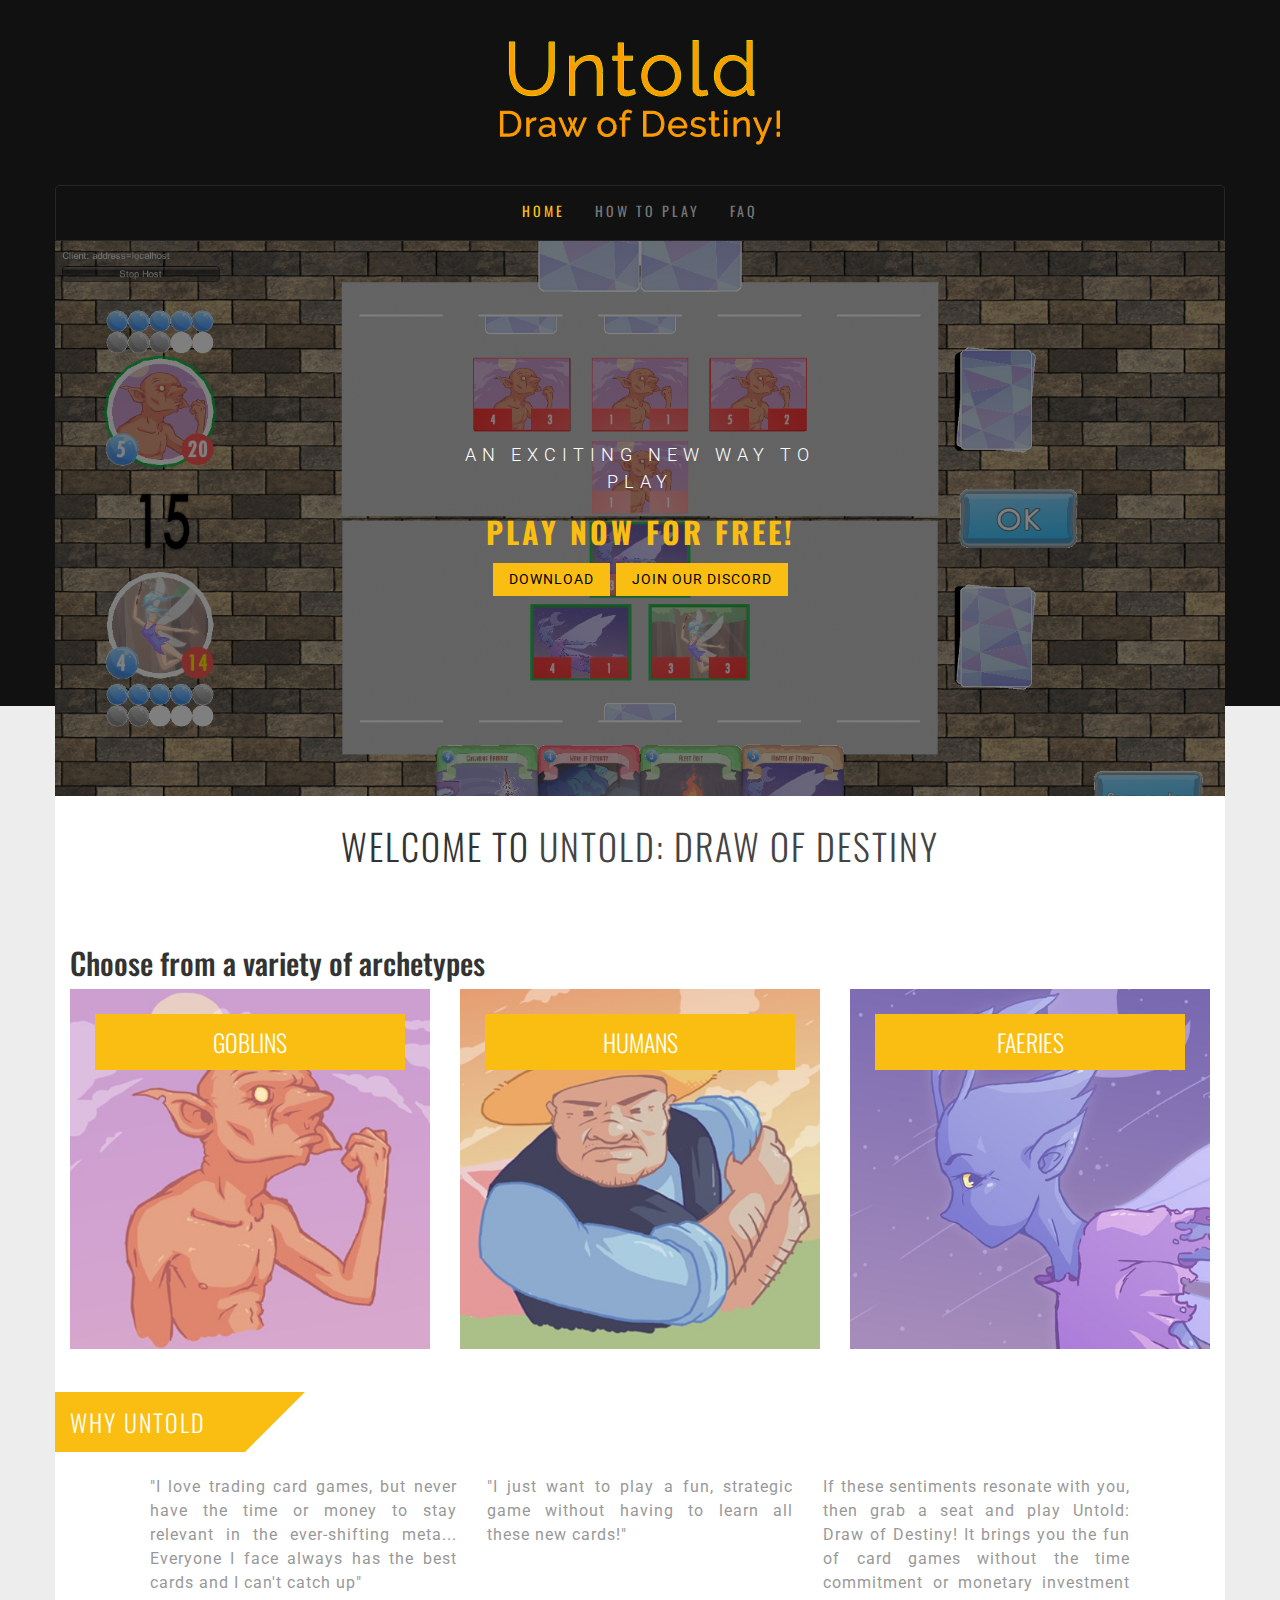
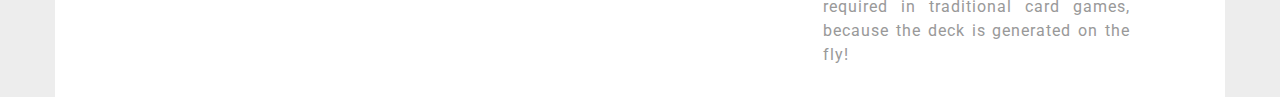
<file: index.html>
<!DOCTYPE html>
<html lang="en">
    <head>
        <meta charset="utf-8">
        <meta http-equiv="X-UA-Compatible" content="IE=edge">
        <meta name="viewport" content="width=1024">

        <title>Untold: Draw of Destiny!</title>

        <!-- CSS -->

        <!-- google fonts -->
        <link href='https://fonts.googleapis.com/css?family=Roboto:400,300,500,700' rel='stylesheet' type='text/css'>
        <link href='https://fonts.googleapis.com/css?family=Oswald:400,300,700' rel='stylesheet' type='text/css'>

        <!-- files -->
        <link href="assets/css/bootstrap.min.css" rel="stylesheet">
        <link href="assets/css/main.css" rel="stylesheet">
    </head>
    <body>

    <!-- Site Header -->
        <div class="site-header-bg">
            <div class="container">
                <div class="row">
                    <a href="index.html"><img class="logo" src="assets/images/logo.png" alt="logo"></a>
                </div>
            </div>
        </div>
        
    <!-- Header -->

        <section id="header" class="main-header">
            <div class="container">

                <div class="row">
                    <nav class="navbar navbar-default">
                        <div class="navbar-header">
                            <button type="button" class="navbar-toggle collapsed" data-toggle="collapse" data-target="#site-nav-bar" aria-expanded="false">
                                <span class="sr-only">Toggle navigation</span>
                                <span class="icon-bar"></span>
                                <span class="icon-bar"></span>
                                <span class="icon-bar"></span>
                            </button>
                        </div>

                        <div class="collapse navbar-collapse" id="site-nav-bar">
                            <ul class="nav navbar-nav">
                                <li class="active"><a href="index.html">Home</a></li>
                                <li><a href="about.html">How To Play</a></li>
                                <li><a href="faq.html">FAQ</a></li>
                            </ul>
                        </div><!-- /.navbar-collapse -->
                    </nav>
                </div>
                
                <div class="intro row">
                    <div class="overlay"></div>
                    <div class="col-sm-4 col-sm-offset-4">
                        <p>
                            An exciting new way to play
                        </p>
                        <h2 class="header-quote">Play now for free!</h2>
                        <a class="btn btn-default btn-download" target="_blank" href="https://untold1.itch.io/untold">Download</a>
                        <a class="btn btn-default btn-download" target="_blank" href="https://discord.gg/nkrz3akQmt">Join Our Discord</a>
                    </div>
                </div> <!-- /.intro.row -->
            </div> <!-- /.container -->
        </section> <!-- /#header -->

    <!-- Archetype -->
        <section id="archetype" class="archetype">
            <div class="container section-bg">
                <div class="row">
                    <div class="col-sm-12">
                        <div class="title-box">
                            <h2 class="title">Welcome to <span>Untold: Draw of Destiny</span></h2>
                        </div>
                    </div>
                </div>
                <h2>Choose from a variety of archetypes</h2>
                <div class="row">
                    <div class="col-sm-4">
                        <div class="archetype-box">
                            <img class="img-responsive" src="assets/images/goblin.jpg" alt="archetype">
                            <h3 class="archetype-title">Goblins</h3>
                        </div>
                    </div>
                    <div class="col-sm-4">
                        <div class="archetype-box">
                            <img class="img-responsive" src="assets/images/human.jpg" alt="archetype">
                            <h3 class="archetype-title">Humans</h3>
                        </div>
                    </div>
                    <div class="col-sm-4">
                        <div class="archetype-box">
                            <img class="img-responsive" src="assets/images/faerie.jpg" alt="archetype">
                            <h3 class="archetype-title">Faeries</h3>
                        </div>
                    </div>
                </div>
                <div class="row">
                    <div class="col-sm-12">
                        <div class="classic-title">
                            <div class="striker">
                                <h3 class="inner-striker">Why Untold</h3>
                            </div>
                            <div class="incline-div"></div>
                        </div>
                    </div>
                    <div class="boxed">
                        <div class="col-sm-4">
                            <p class="p-large">
                                "I love trading card games, but never have the time or money to stay relevant in the ever-shifting meta... Everyone I face always has the best cards and I can't catch up"
                            </p>
                        </div>
                        <div class="col-sm-4">
                            <p class="p-large">
                                "I just want to play a fun, strategic game without having to learn all these new cards!"
                            </p>
                        </div>
                        <div class="col-sm-4">
                            <p class="p-large">
                                If these sentiments resonate with you, then grab a seat and play Untold: Draw of Destiny! It brings you the fun of card games without the time commitment or monetary investment required in traditional card games, because the deck is generated on the fly!
                            </p>
                        </div>
                    </div>
                </div>
            </div>
        </section>
    </body>
</html>
</file>
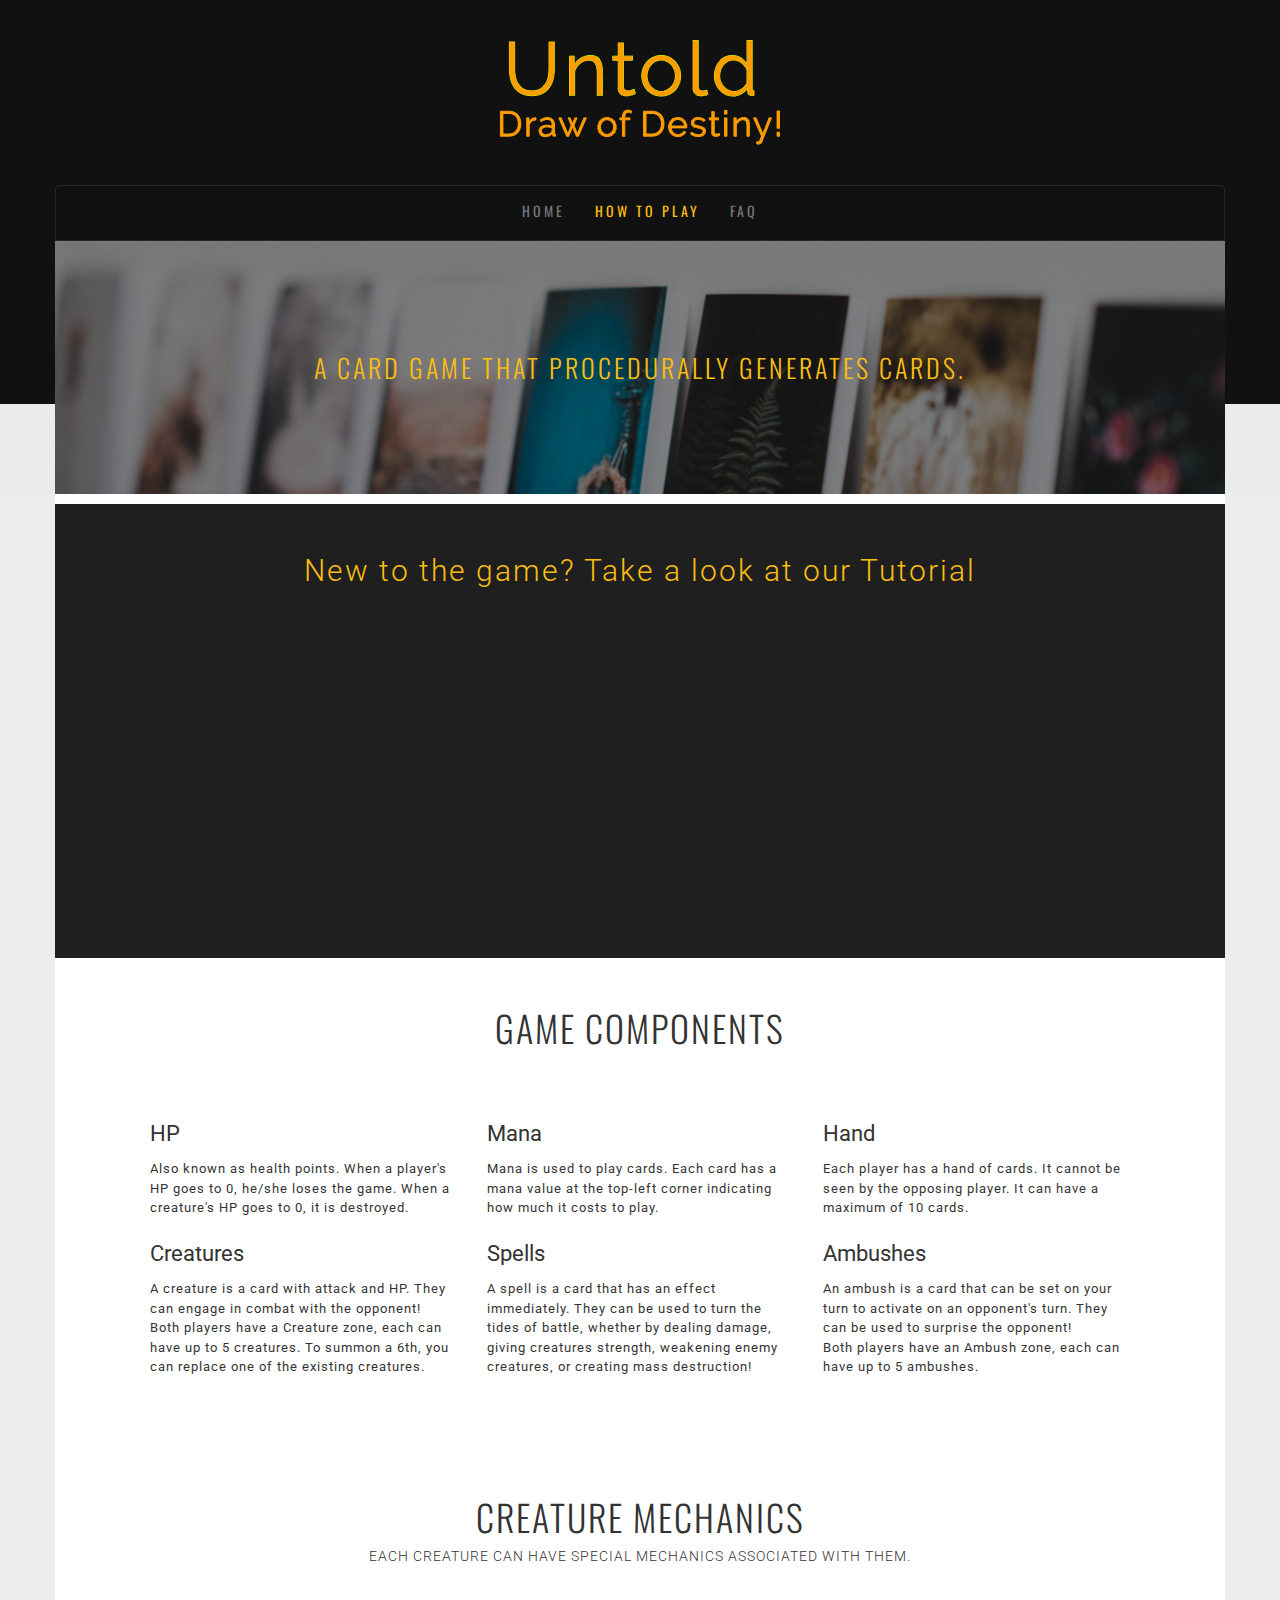
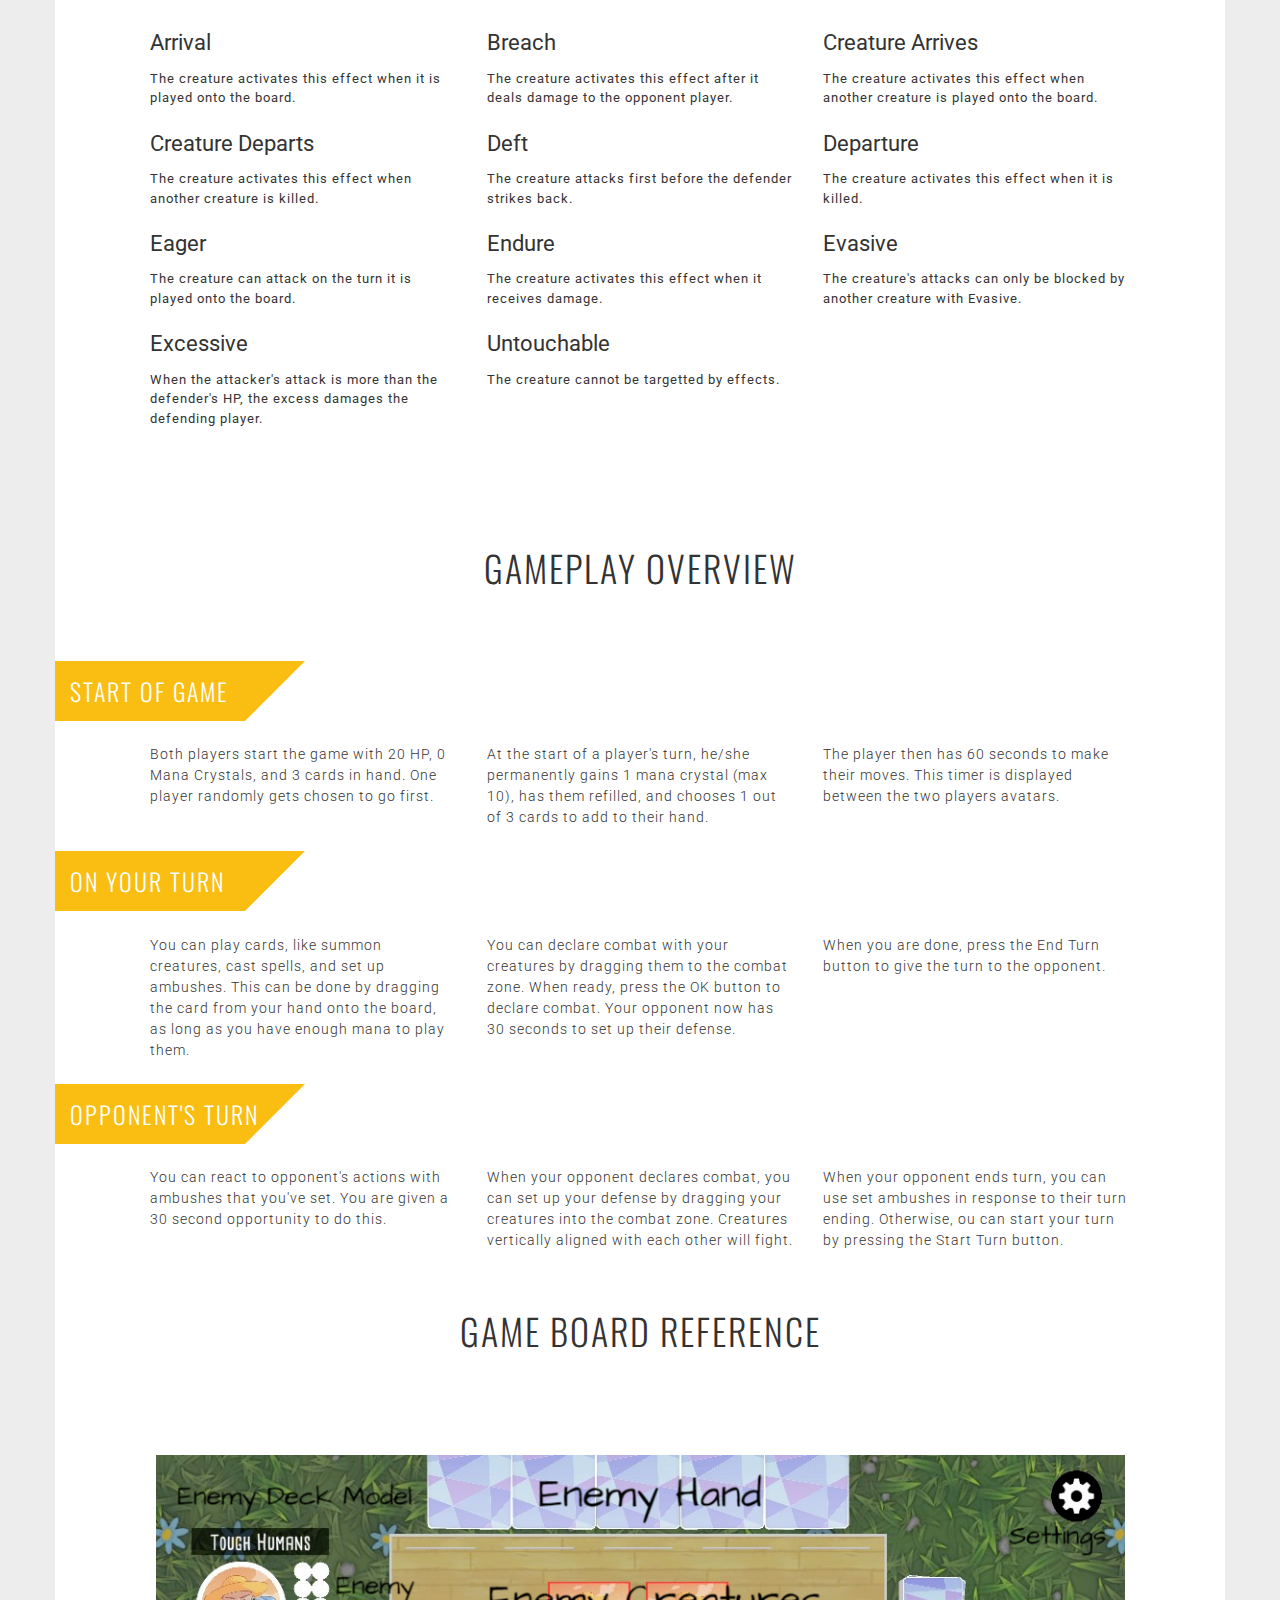
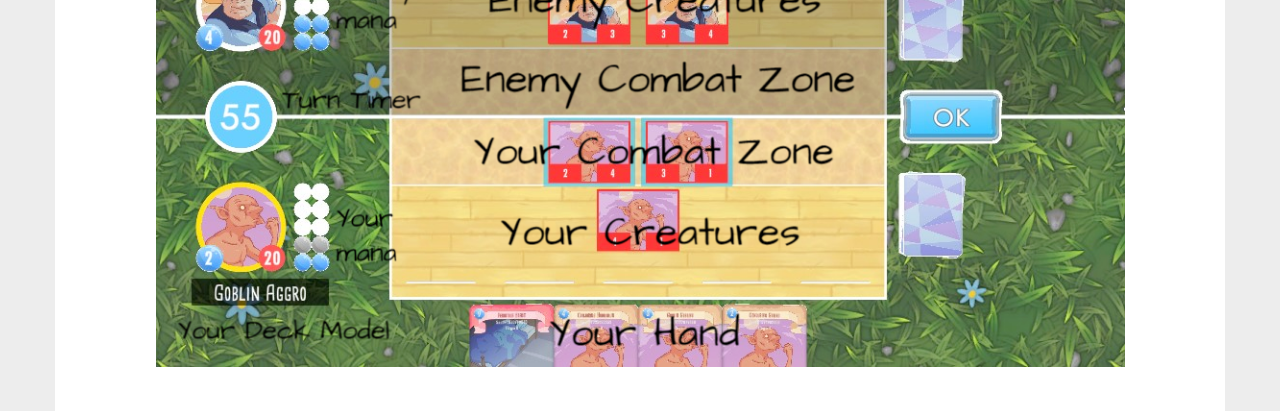
<file: about.html>
<!DOCTYPE html>
<html lang="en">
    <head>
        <meta charset="utf-8">
        <meta http-equiv="X-UA-Compatible" content="IE=edge">
        <meta name="viewport" content="width=1024">

        <title>About</title>

        <!-- CSS -->

        <!-- google fonts -->
        <link href='https://fonts.googleapis.com/css?family=Roboto:400,300,500,700' rel='stylesheet' type='text/css'>
        <link href='https://fonts.googleapis.com/css?family=Oswald:400,300,700' rel='stylesheet' type='text/css'>

        <!-- files -->
        <link href="assets/css/bootstrap.min.css" rel="stylesheet">
        <link href="assets/css/main.css" rel="stylesheet">
    </head>
    <body>

    <!-- Site Header -->
        <div class="site-header-bg">
            <div class="container">
                <div class="row">
                    <a href="index.html"><img class="logo" src="assets/images/logo.png" alt="logo"></a>
                </div>
            </div>
        </div>
        
    <!-- Header -->

        <section id="header" class="main-header about-header inner-header">
            <div class="container">

                <div class="row">
                    <nav class="navbar navbar-default">
                        <div class="navbar-header">
                            <button type="button" class="navbar-toggle collapsed" data-toggle="collapse" data-target="#site-nav-bar" aria-expanded="false">
                                <span class="sr-only">Toggle navigation</span>
                                <span class="icon-bar"></span>
                                <span class="icon-bar"></span>
                                <span class="icon-bar"></span>
                            </button>
                        </div>

                        <div class="collapse navbar-collapse" id="site-nav-bar">
                            <ul class="nav navbar-nav">
                                <li><a href="index.html">Home</a></li>
                                <li class="active"><a href="about.html">How To Play</a></li>
                                <li><a href="faq.html">FAQ</a></li>
                            </ul>
                        </div><!-- /.navbar-collapse -->
                    </nav>
                </div>
                
                <div class="intro row">
                    <div class="overlay"></div>
                    <div class="col-sm-12">
                        <ol class="breadcrumb">
                            <li class="active">A card game that procedurally generates cards.</li>
                        </ol>
                    </div>
                </div> <!-- /.intro.row -->
            </div> <!-- /.container -->
            <div class="neutral"></div>
        </section> <!-- /#header -->

    <!-- About -->
        <section class="about">
            <div class="container page-bgc">
                <!-- Video Tutorial -->
                <div class="tutorial">
                    <div class="row">
                        <div class="boxed">
                            <h2 class="m-s-title">New to the game? Take a look at our Tutorial</h2>
                            <p align="center"><iframe width="560" height="315" src="https://www.youtube.com/embed/wNEHSEwn-eM" title="YouTube video player" frameborder="0" allow="accelerometer; autoplay; clipboard-write; encrypted-media; gyroscope; picture-in-picture" allowfullscreen></iframe></p>
                        </div>
                    </div>
                </div>
                <div class="row">
                    <div class="col-sm-12">
                        <div class="reference-box">
                            <h2 class="title">Game Components</h2>
                        </div>
                    </div>
                </div>
            <!-- Game Components -->
                <div class="mechanics">
                    <div class="row">
                        <div class="boxed">
                            <div class="col-sm-4">
                                <div class="mechanics-box">
                                    <div class="mechanics-title">
                                         <div class="mt-10">
                                            HP
                                        </div>
                                    </div>
                                    <p>
                                        Also known as health points. When a player's HP goes to 0, he/she loses the game. When a creature's HP goes to 0, it is destroyed.
                                    </p>
                                </div>
                            </div>
                            <div class="col-sm-4">
                                <div class="mechanics-box">
                                    <div class="mechanics-title">
                                         <div class="mt-10">
                                            Mana
                                        </div>
                                    </div>
                                    <p>Mana is used to play cards. Each card has a mana value at the top-left corner indicating how much it costs to play.</p>
                                </div>
                            </div>
                            <div class="col-sm-4">
                                <div class="mechanics-box">
                                    <div class="mechanics-title">
                                         <div class="mt-10">
                                            Hand
                                        </div>
                                    </div>
                                    <p>
                                        Each player has a hand of cards. It cannot be seen by the opposing player. It can have a maximum of 10 cards.
                                    </p>
                                </div>
                            </div>
                            <div class="col-sm-4">
                                <div class="mechanics-box">
                                    <div class="mechanics-title">
                                         <div class="mt-10">
                                            Creatures
                                        </div>
                                    </div>
                                    <p>A creature is a card with attack and HP. They can engage in combat with the opponent!</p>
                                    <p>Both players have a Creature zone, each can have up to 5 creatures. To summon a 6th, you can replace one of the existing creatures.</p>
                                </div>
                            </div>
                            <div class="col-sm-4">
                                <div class="mechanics-box">
                                    <div class="mechanics-title">
                                         <div class="mt-10">
                                            Spells
                                        </div>
                                    </div>
                                    <p>
                                        A spell is a card that has an effect immediately. They can be used to turn the tides of battle, whether by dealing damage, giving creatures strength, weakening enemy creatures, or creating mass destruction!
                                    </p>
                                </div>
                            </div>
                            <div class="col-sm-4">
                                <div class="mechanics-box">
                                    <div class="mechanics-title">
                                         <div class="mt-10">
                                            Ambushes
                                        </div>
                                    </div>
                                    <p>An ambush is a card that can be set on your turn to activate on an opponent's turn. They can be used to surprise the opponent!</p>
                                    <p>Both players have an Ambush zone, each can have up to 5 ambushes.</p>
                                </div>
                            </div>
                        </div>
                    </div>
                    <div class="cards-img"></div>
                </div>
                <div class="row">
                    <div class="col-sm-12">
                        <div class="reference-box">
                            <h2 class="title">Creature Mechanics</h2>
                            <p>Each creature can have special mechanics associated with them.</p>
                        </div>
                    </div>
                </div>
            <!-- Game Mechanics -->
                <div class="mechanics">
                    <div class="row">
                        <div class="boxed">
                            <div class="col-sm-4">
                                <div class="mechanics-box">
                                    <div class="mechanics-title">
                                         <div class="mt-10">
                                            Arrival
                                        </div>
                                    </div>
                                    <p>
                                        The creature activates this effect when it is played onto the board.
                                    </p>
                                </div>
                            </div>
                            <div class="col-sm-4">
                                <div class="mechanics-box">
                                    <div class="mechanics-title">
                                         <div class="mt-10">
                                            Breach
                                        </div>
                                    </div>
                                    <p>
                                        The creature activates this effect after it deals damage to the opponent player.
                                    </p>
                                </div>
                            </div>
                            <div class="col-sm-4">
                                <div class="mechanics-box">
                                    <div class="mechanics-title">
                                         <div class="mt-10">
                                            Creature Arrives
                                        </div>
                                    </div>
                                    <p>
                                        The creature activates this effect when another creature is played onto the board.
                                    </p>
                                </div>
                            </div>
                            <div class="col-sm-4">
                                <div class="mechanics-box">
                                    <div class="mechanics-title">
                                         <div class="mt-10">
                                            Creature Departs
                                        </div>
                                    </div>
                                    <p>
                                        The creature activates this effect when another creature is killed.
                                    </p>
                                </div>
                            </div>
                            <div class="col-sm-4">
                                <div class="mechanics-box">
                                    <div class="mechanics-title">
                                         <div class="mt-10">
                                            Deft
                                        </div>
                                    </div>
                                    <p>
                                        The creature attacks first before the defender strikes back.
                                    </p>
                                </div>
                            </div>
                            <div class="col-sm-4">
                                <div class="mechanics-box">
                                    <div class="mechanics-title">
                                         <div class="mt-10">
                                            Departure
                                        </div>
                                    </div>
                                    <p>
                                        The creature activates this effect when it is killed.
                                    </p>
                                </div>
                            </div>
                            <div class="col-sm-4">
                                <div class="mechanics-box">
                                    <div class="mechanics-title">
                                         <div class="mt-10">
                                            Eager
                                        </div>
                                    </div>
                                    <p>
                                        The creature can attack on the turn it is played onto the board.
                                    </p>
                                </div>
                            </div>
                            <div class="col-sm-4">
                                <div class="mechanics-box">
                                    <div class="mechanics-title">
                                         <div class="mt-10">
                                            Endure
                                        </div>
                                    </div>
                                    <p>
                                        The creature activates this effect when it receives damage.
                                    </p>
                                </div>
                            </div>
                            <div class="col-sm-4">
                                <div class="mechanics-box">
                                    <div class="mechanics-title">
                                         <div class="mt-10">
                                            Evasive
                                        </div>
                                    </div>
                                    <p>
                                        The creature's attacks can only be blocked by another creature with Evasive.
                                    </p>
                                </div>
                            </div>
                            <div class="col-sm-4">
                                <div class="mechanics-box">
                                    <div class="mechanics-title">
                                         <div class="mt-10">
                                            Excessive
                                        </div>
                                    </div>
                                    <p>
                                        When the attacker's attack is more than the defender's HP, the excess damages the defending player.
                                    </p>
                                </div>
                            </div>
                            
                            <div class="col-sm-4">
                                <div class="mechanics-box">
                                    <div class="mechanics-title">
                                         <div class="mt-10">
                                            Untouchable
                                        </div>
                                    </div>
                                    <p>
                                        The creature cannot be targetted by effects.
                                    </p>
                                </div>
                            </div>
                            
                            
                        </div>
                    </div>
                </div>
                <div class="row">
                    <div class="col-sm-12">
                        <div class="reference-box">
                            <h2 class="title">Gameplay Overview</h2>
                        </div>
                    </div>
                </div>
                <!-- Start of Game -->
                <div class="row">
                    <div class="col-sm-12">
                        <div class="classic-title">
                            <div class="striker">
                                <h3 class="inner-striker">Start of Game</h3>
                            </div>
                            <div class="incline-div"></div>
                        </div>
                    </div>
                    <div class="boxed">
                        <div class="col-sm-4">
                            <p class="p-large">
                                Both players start the game with 20 HP, 0 Mana Crystals, and 3 cards in hand. One player randomly gets chosen to go first.
                            </p>
                        </div>
                        <div class="col-sm-4">
                            <p class="p-large">
                                At the start of a player's turn, he/she permanently gains 1 mana crystal (max 10), has them refilled, and chooses 1 out of 3 cards to add to their hand.
                            </p>
                        </div>
                        <div class="col-sm-4">
                            <p class="p-large">
                                The player then has 60 seconds to make their moves. This timer is displayed between the two players avatars.
                            </p>
                        </div>
                    </div>
                </div>
                <!-- On your turn -->
                <div class="row">
                    <div class="col-sm-12">
                        <div class="classic-title">
                            <div class="striker">
                                <h3 class="inner-striker">On your turn</h3>
                            </div>
                            <div class="incline-div"></div>
                        </div>
                    </div>
                    <div class="boxed">
                        <div class="col-sm-4">
                            <p class="p-large">
                                You can play cards, like summon creatures, cast spells, and set up ambushes. This can be done by dragging the card from your hand onto the board, as long as you have enough mana to play them.
                            </p>
                        </div>
                        <div class="col-sm-4">
                            <p class="p-large">
                                You can declare combat with your creatures by dragging them to the combat zone. When ready, press the OK button to declare combat. Your opponent now has 30 seconds to set up their defense.
                            </p>
                        </div>
                        <div class="col-sm-4">
                            <p class="p-large">
                                When you are done, press the End Turn button to give the turn to the opponent.
                            </p>
                        </div>
                    </div>
                </div>
                <!-- Opponent's turn -->
                <div class="row">
                    <div class="col-sm-12">
                        <div class="classic-title">
                            <div class="striker">
                                <h3 class="inner-striker">Opponent's turn</h3>
                            </div>
                            <div class="incline-div"></div>
                        </div>
                    </div>
                    <div class="boxed">
                        <div class="col-sm-4">
                            <p class="p-large">
                                You can react to opponent's actions with ambushes that you've set. You are given a 30 second opportunity to do this.
                            </p>
                        </div>
                        <div class="col-sm-4">
                            <p class="p-large">
                                When your opponent declares combat, you can set up your defense by dragging your creatures into the combat zone. Creatures vertically aligned with each other will fight.
                            </p>
                        </div>
                        <div class="col-sm-4">
                            <p class="p-large">
                                When your opponent ends turn, you can use set ambushes in response to their turn ending. Otherwise, ou can start your turn by pressing the Start Turn button.
                            </p>
                        </div>
                    </div>
                </div>
                <div class="row">
                    <div class="col-sm-12">
                        <div class="reference-box">
                            <h2 class="title">Game Board Reference</h2>
                        </div>
                    </div>
                </div>
                <!-- Ref image -->
                <div class="tutorial-img"></div>
    </body>
</html>
</file>
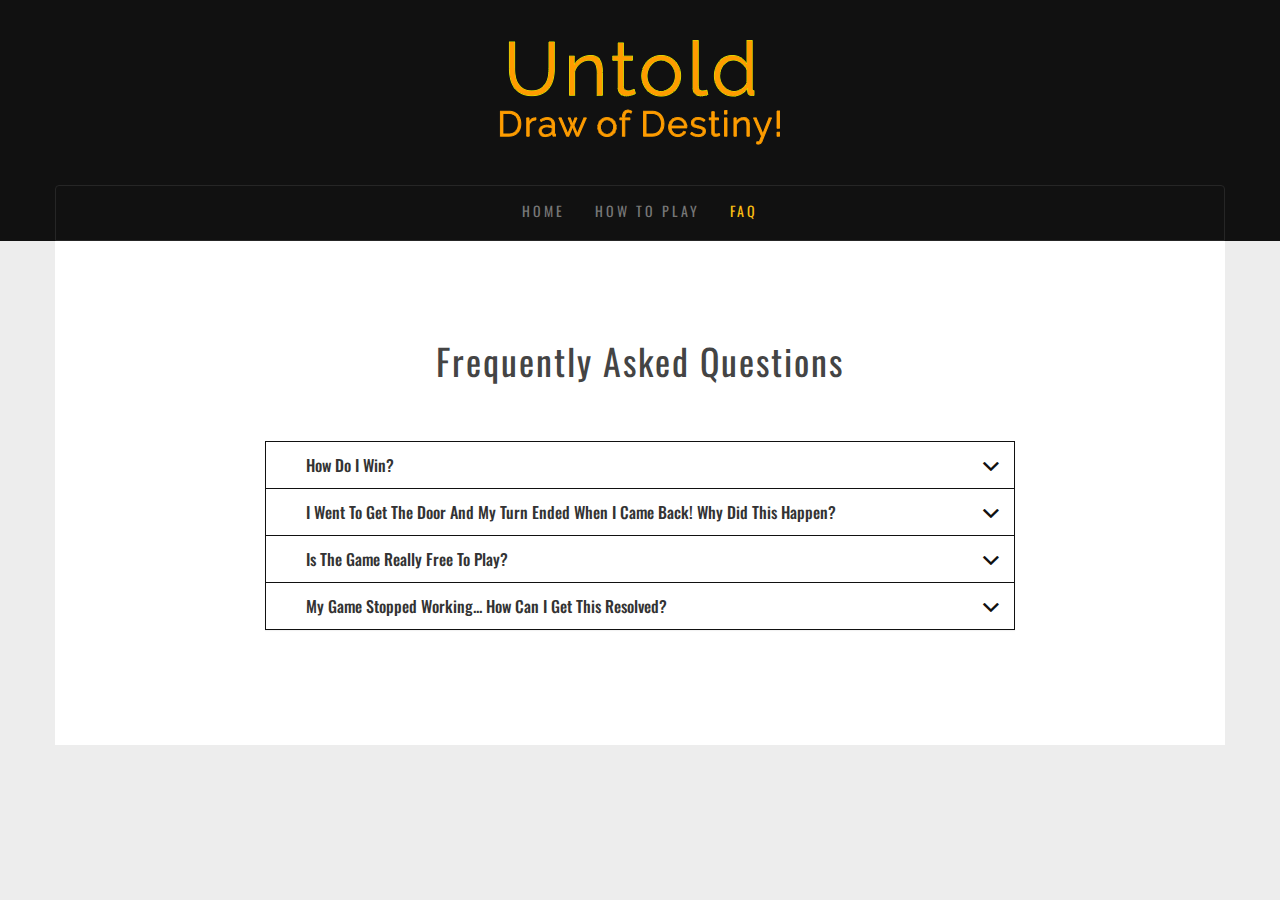
<file: faq.html>
<!DOCTYPE html>
<html lang="en">
    <head>
        <meta charset="utf-8">
        <meta http-equiv="X-UA-Compatible" content="IE=edge">
        <meta name="viewport" content="width=device-width, initial-scale=1">

        <title>FAQ</title>

        <!-- CSS -->

        <!-- google fonts -->
        <link href='https://fonts.googleapis.com/css?family=Roboto:400,300,500,700' rel='stylesheet' type='text/css'>
        <link href='https://fonts.googleapis.com/css?family=Oswald:400,300,700' rel='stylesheet' type='text/css'>

        <!-- files -->
        <link href="assets/css/bootstrap.min.css" rel="stylesheet">
        <link href="assets/css/ionicons.css" rel="stylesheet">
        <link href="assets/css/main.css" rel="stylesheet">
    </head>
    <body>

    <!-- Site Header -->
        <div class="site-header-bg">
            <div class="container">
                <div class="row">
                    <a href="index.html"><img class="logo" src="assets/images/logo.png" alt="logo"></a>
                </div>
            </div>
        </div>
        
    <!-- Header -->

        <section id="header" class="main-header inner-header">
            <div class="container">

                <div class="row">
                    <nav class="navbar navbar-default">
                        <div class="navbar-header">
                            <button type="button" class="navbar-toggle collapsed" data-toggle="collapse" data-target="#site-nav-bar" aria-expanded="false">
                                <span class="sr-only">Toggle navigation</span>
                                <span class="icon-bar"></span>
                                <span class="icon-bar"></span>
                                <span class="icon-bar"></span>
                            </button>
                        </div>

                        <div class="collapse navbar-collapse" id="site-nav-bar">
                            <ul class="nav navbar-nav">
                                <li><a href="index.html">Home</a></li>
                                <li><a href="about.html">How To Play</a></li>
                                <li class="active"><a href="faq.html">FAQ</a></li>
                            </ul>
                        </div><!-- /.navbar-collapse -->
                    </nav>
                </div>
            </div> <!-- /.container -->
        </section> <!-- /#header -->

    <!-- FAQ -->
        <section class="faq">
            <div class="container page-bgc">
                <div class="row">
                    <div class="col-sm-12">
                        <div class="title-box">
                            <h2 class="title mt0">Frequently Asked Questions</h2>
                        </div>
                    </div>
                </div>
                <div class="row">
                    <div class="col-sm-8 col-sm-offset-2">
                        <div id="accordion" role="tablist" aria-multiselectable="true" class="panel-group">
                            <div class="panel panel-default">
                                <div id="headingOne" role="tab" class="panel-heading">
                                    <h4 class="panel-title">
                                        <a role="button" data-toggle="collapse" data-parent="#accordion" href="#collapseOne" aria-expanded="false" aria-controls="collapseOne" class="collapsed">How do I win?</a>
                                    </h4>
                                </div>
                                <div id="collapseOne" role="tabpanel" aria-labelledby="headingOne" class="panel-collapse collapse" aria-expanded="false" style="height: 0px;">
                                    <div class="panel-body">
                                        <p>A player wins by getting the opponent's health to 0. This can be done by attacking with creatures, casting spells, or revealing traps. A player can also forfeit a game by pressing on the surrender button.</p>
                                    </div>
                                </div>
                            </div>
                            <div class="panel panel-default">
                                <div id="headingTwo" role="tab" class="panel-heading">
                                    <h4 class="panel-title">
                                        <a role="button" data-toggle="collapse" data-parent="#accordion" href="#collapseTwo" aria-expanded="false" aria-controls="collapseTwo" class="collapsed">I went to get the door and my turn ended when I came back! Why did this happen?</a>
                                    </h4>
                                </div>
                                <div id="collapseTwo" role="tabpanel" aria-labelledby="headingTwo" class="panel-collapse collapse" aria-expanded="false">
                                    <div class="panel-body">
                                        <p>There is a time limit for each turn and action. It is displayed on the left side of the game, between the archetype avatars.</p>
                                    </div>
                                </div>
                            </div>
                            <div class="panel panel-default">
                                <div id="headingThree" role="tab" class="panel-heading">
                                    <h4 class="panel-title">
                                        <a role="button" data-toggle="collapse" data-parent="#accordion" href="#collapseThree" aria-expanded="false" aria-controls="collapseThree" class="collapsed">Is the game really free to play?</a>
                                    </h4>
                                </div>
                                <div id="collapseThree" role="tabpanel" aria-labelledby="headingThree" class="panel-collapse collapse" aria-expanded="false">
                                    <div class="panel-body">
                                        <p>The game is 100% free to play. In future updates, there may be assets that players can purchase, such as new archetypes and cosmetics (i.e. for the map, cardbacks). Rest assured, if you do not purchase this, they will not hinder you from playing the game or give you any disadvantages.</p>
                                    </div>
                                </div>
                            </div>
                            <div class="panel panel-default">
                                <div id="headingFour" role="tab" class="panel-heading">
                                    <h4 class="panel-title">
                                        <a role="button" data-toggle="collapse" data-parent="#accordion" href="#collapseFour" aria-expanded="false" aria-controls="collapseFour" class="collapsed">My game stopped working... How can I get this resolved?</a>
                                    </h4>
                                </div>
                                <div id="collapseFour" role="tabpanel" aria-labelledby="headingFour" class="panel-collapse collapse" aria-expanded="false">
                                    <div class="panel-body">
                                        <p>If you encounter any issues in game such as an unexpected behaviour, please contact us by sending us an email: realemailaddress@untold.com.</p>
                                        <p>If your game does not open up, try deleting the game and reinstalling again.</p>
                                    </div>
                                </div>
                            </div>
                        </div>
                    </div>
                </div>
            </div>
        </section>

    <!-- Scripts -->
        <script src="assets/js/jquery-1.12.3.min.js"></script>
        <script src="assets/js/bootstrap.min.js"></script>
    </body>
</html>
</file>
<file: assets/css/main.css>
body{
	background-color: #ededed;
	font-family: 'Oswald';
	position: relative;
	margin-top: 0;
}

/*======================================================================
##		Global Settings
=======================================================================*/
.btn-download, p{
	font-family: 'Roboto';
	line-height: 1.5;
	letter-spacing: 1px;
	font-weight: 300;
}
.mt0{
	margin-top: 0;
}
.reference-box{
	text-align: center;
	padding: 30px 0 50px;
	text-transform: uppercase;
}
.reference-box p{
	margin-bottom: 0;
}
.title-box{
	text-align: center;
	padding: 100px 0 50px;
	text-transform: uppercase;
}
.title-box p{
	margin-bottom: 0;
}
.title{
	font-weight: 300;
	color: #333;
	font-size: 36px;
	letter-spacing: 2px;
}
.title.mt0{
	text-transform: capitalize;
	font-weight: 400;
	color: #444;
}
.title span{
	color: #444;
}
.btn-download{
	border-radius: 0;
	background-color: #fabe12;
	color: rgb(0, 0, 0);
	text-transform: uppercase;
	border-color: transparent;
	padding: 5px 15px;
	transition: all 0.4s ease-in-out;
	letter-spacing: 1px;
	font-weight: 400;
	margin-top: 15px;
}
.btn-download:hover{
	background-color: transparent;
	color: #fabe12;
	border-color: #fabe12;
}


/*======================================================================
##		Header Section
=======================================================================*/
.site-header-bg{
	width: 100%;
	background-color: #111;
	z-index: 1;
	padding: 30px 0;
	color: #fff;
	text-transform: uppercase;
	font-family: 'Roboto';
}
.site-header-bg .input-group{
	padding-top: 10px;
}
.site-header-bg .form-control{
	border-radius: 0;
	background-color: transparent;
}
.site-header-bg .input-group .btn{
	text-transform: uppercase;
	border-radius: 0;
}
.site-header-bg .btn-download{
	margin-top: 0;
	padding-bottom: 6px;
}

.logo{
	display: block;
	margin: 0 auto;
}

.main-header{
	text-transform: uppercase;
	text-align: center;
	color: #fff;
	letter-spacing: 3px;
	background: #111;
	position: relative;
}
.header-quote{
	color: #fabe12;
	font-weight: 700;
	margin-bottom: 0;
}
.main-header p{
	font-weight: 300;
	font-size: 18px;
	letter-spacing: 6px;
}
.header-title{
	font-weight: 700;
	letter-spacing: 6px;
}
.intro{
	padding: 200px 0;
    background-image: url(../images/header.jpg);
    background-repeat: no-repeat;
    background-size: cover;
    background-position: center;
    margin-bottom: -90px;
    z-index: 11;
    position: relative;
}
.neutral{
	background-color: #ebebeb;
	height: 90px;
	z-index: 10;
	position: relative;
}
.navbar{
    margin-bottom: 0;
    border-bottom-left-radius: 0;
    border-bottom-right-radius: 0;
}
.navbar-default{
	border-color: #262626;
    background-color: #111;
}
.navbar-default .navbar-nav>.active>a, .navbar-default .navbar-nav>.active>a:focus, .navbar-default .navbar-nav>.active>a:hover{
	color: #fabe12;
	background-color: transparent;
}
.navbar .navbar-nav {
    display: inline-block;
    float: none;
}
.navbar .navbar-collapse {
    text-align: center;
}
.navbar-default .navbar-nav>li>a:focus, .navbar-default .navbar-nav>li>a:hover {
	color: #fff;
}


/*======================================================================
##		archetype
=======================================================================*/
.archetype .section-bg{
	background-color: #fff;
}
.archetype-box{
	margin-bottom: 30px;
	position: relative;
}
.archetype-box img{
	width: 100% !important;
}
.archetype-title{
	position: absolute;
    top: 5px;
    left: 25px;
    right: 25px;
    padding: 15px;
    background-color: #fabe12;
    text-transform: uppercase;
    color: #fff;
    text-align: center;
    font-weight: 300;
}
.classic-title{
	margin-top: 10px;
	text-transform: uppercase;
	letter-spacing: 2px;
	margin-bottom: 30px;
	position: relative;
}
.incline-div{
	position: absolute;
	top: 3px;
	left: 0;
	border-top: 60px solid #fabe12;
	border-right: 60px solid transparent;
	margin-left: -15px;
	width: 250px;
	z-index: 1;
}

.striker{
	display: inline-block;
}
.inner-striker{
	color: #fff;
	padding-right: 50px;
	font-weight: 300;
	z-index: 2;
	position: relative;
}
.archetype p{
	color: #999;
	font-size: 14px;
	text-align: justify;
	margin-bottom: 30px;
}
.archetype p.p-large{
	font-size: 16px;
	font-weight: 400;
}
@media (min-width: 768px){
	.boxed{
		padding: 0 80px;
	}
}

/*======================================================================
##		Inner Header Sections
=======================================================================*/
.inner-header .intro{
	padding: 100px 0;
}
.overlay{
	position: absolute;
	content: '';
	width: 100%;
	height: 100%;
	top: 0;
	left: 0;
	background-color: rgba(0, 0, 0, 0.5);
}
.inner-header .breadcrumb{
	margin-bottom: 0;
	background-color: transparent;
	font-size: 26px;
	font-weight: 300;
}
.inner-header .breadcrumb>.active{
	color: #fabe12;
}
.inner-header .breadcrumb a{
	color: #fff;
}
.inner-p{
	text-align: center;
	margin-bottom: 80px;
	font-size: 16px;
}
.page-bgc{
	background-color: #fff;
	padding-bottom: 100px;
}

.intro{
	background-color: #313131;
}
.about-header .intro{
	background-image: url(../images/about-header.jpg);
}
.about .page-bgc{
	padding-bottom: 0;
}


/*======================================================================
##		FAQ
=======================================================================*/
.panel-heading {
  padding: 0;
  border-radius: 0;
}
.panel-heading h4.panel-title {
  position: relative;
  text-transform: capitalize;
}
.panel-heading a {
  display: block;
  padding: 15px 0 15px 40px;
  line-height: 1;
  -webkit-transition: all .3s;
  transition: all .3s;
}

.panel-heading a:hover {
  color: #fff;
  text-decoration: none;
}
.panel-heading a:focus {
  text-decoration: none;
  color: #111;
}
.panel-heading a:active {
  color: #111;
}
@media (min-width:768px) {
  .panel-heading a:after,a.collapsed:after {
    font-family: 'ionicons';
    content: "\f126";
    position: absolute;
    right: 15px;
    font-size: 18px;
    color: #111;
  }

  a.collapsed:after {
    content: "\f123";
  }
}
.panel-body {
  padding: 20px;
  color: rgb(0, 0, 0);
  line-height: 1.7;
}
.panel-default {
  border: 1px solid #111;
}
.panel-default>.panel-heading {
  background-color: transparent;
  transition: all 0.4s ease-in-out;
}
.panel-default>.panel-heading:hover{
	background-color: #fabe12;
}
.panel-default>.panel-heading+.panel-collapse>.panel-body {
  border-top: 2px solid rgba(0,0,0,.1);
}

.panel-group .panel {
  border-radius: 0;
  margin-bottom: -5px;
  border-bottom: none;
}
.panel-group .panel:last-child{
	border-bottom: 1px solid #111;
}

/*Mechanics*/
/*********/
.mechanics{
	padding-bottom: 60px;
}
.mechanics-box{
	margin-bottom: 10px;
}
.mechanics-box p{
	font-size: 13px;
	font-weight: 400;
	color: #333;
	margin-bottom: 0;
}
.mechanics-title{
	display: table;
	font-family: 'Roboto';
	font-size: 22px;
	padding: 10px 0;
	text-transform: capitalize;
}
.mechanics-title .icon span{
	font-size: 40px;
	color: #fabe12;
	margin-right: 15px;
}
.mechanics-title div{
	display: table-cell;
	vertical-align: middle;
}

/*Video Tutorial*/
/*************/
.tutorial{
	background-color: #201f1f;
	color: #fff;
	font-family: 'Roboto';
	margin-left: -15px;
	margin-right: -15px;
	padding-bottom: 20px;
	margin-top: 10px;
}

.m-s-title{
	font-weight: 300;
	letter-spacing: 2px;
	color: #fabe12;
	margin: 0;
	padding-top: 50px;
	padding-bottom: 20px;
	text-align: center;
}

@media (max-width: 677px){
	.tutorial{
		padding-left: 15px;
		padding-right: 15px;
	}
}
@media (min-width: 678px){
	.tutorial .boxed{
		padding: 0 95px;
	}
}

.tutorial-img {
		background-image: url(../images/labeled_game.png);
		background-size: contain;
		background-position: center center; 
		background-repeat: no-repeat;
		height: 600px;
		width: 85%;
		margin-left: auto;
		margin-right: auto;
		display: block;
}
</file>
